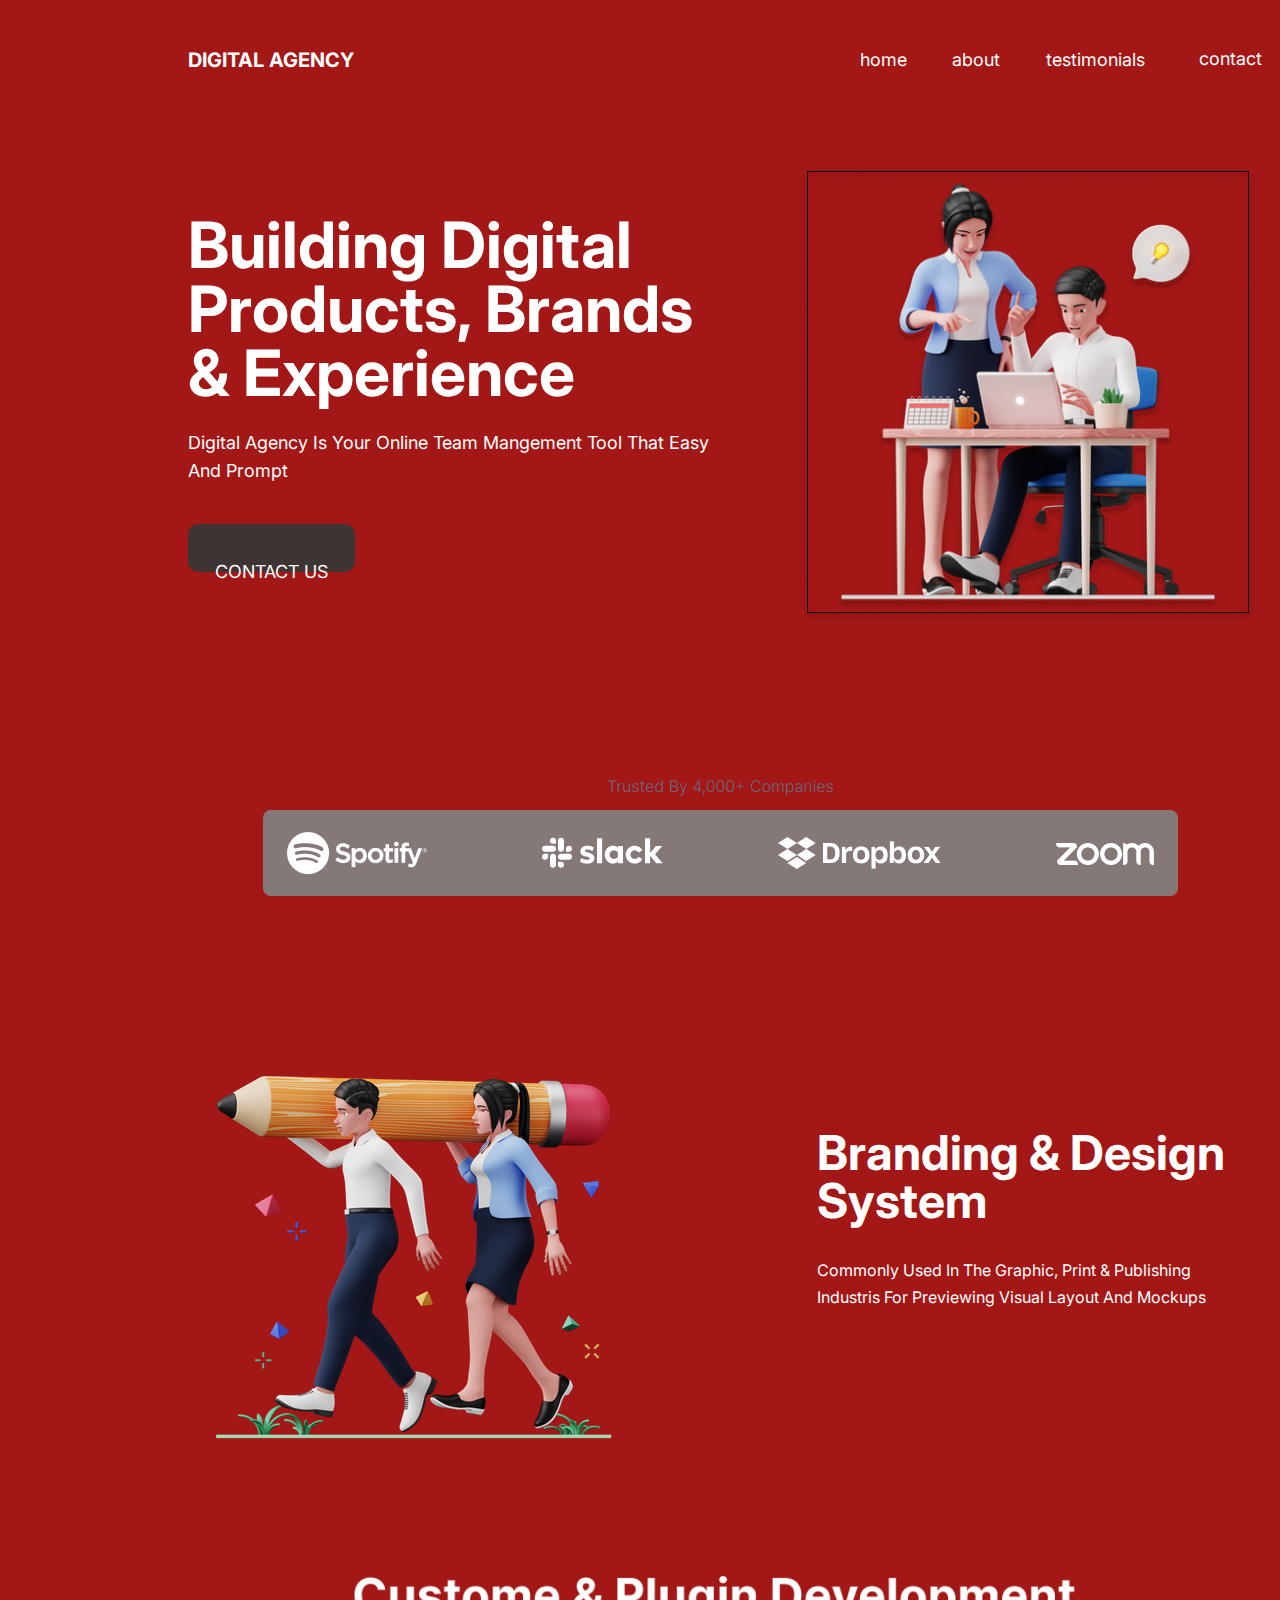
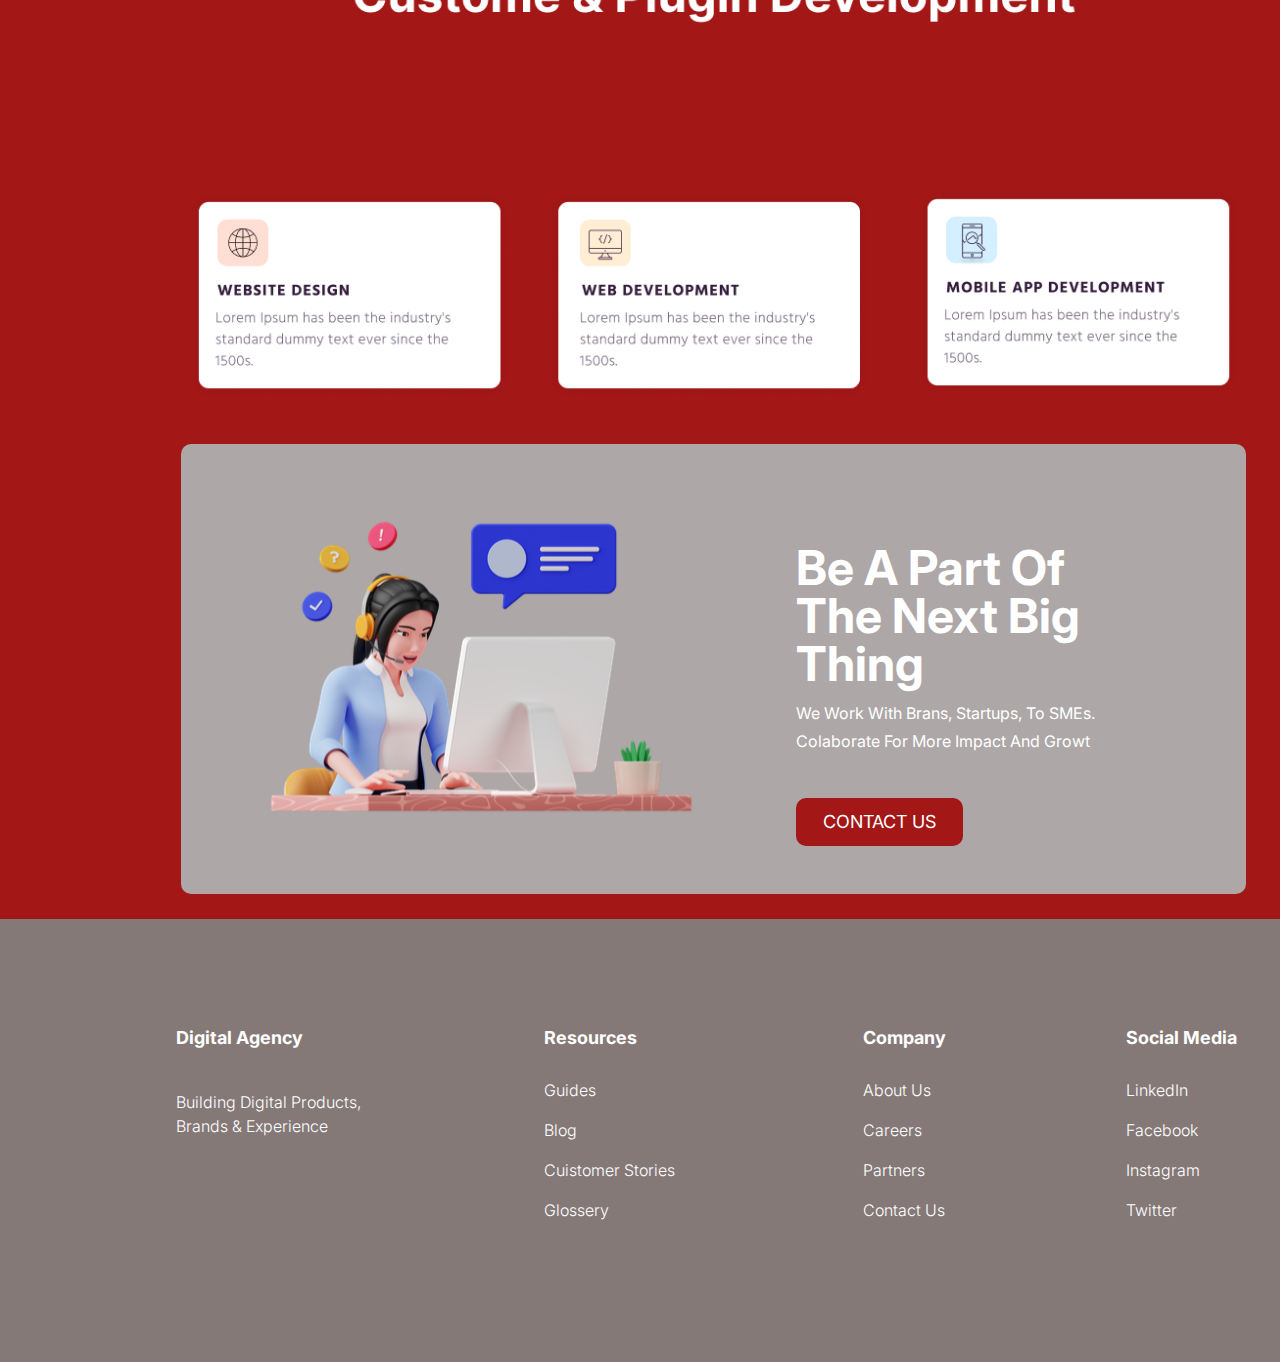
<file: index.html>
<!DOCTYPE html>
<html lang="es">
<head>
    <meta charset="UTF-8">
    <meta name="viewport" content="width=device-width, initial-scale=1.0">
    <title>Landing Page</title>
    <link rel="stylesheet" href="styles.css">
    <link rel="stylesheet" href="https://fonts.googleapis.com/css2?family=Inter:wght@400;700&display=swap">
</head>
<body>
    <!-- Navbar Section -->
   <section>
    <a href="#" class="digital-agency">DIGITAL AGENCY</a>
    <a href="#" class="home">home</a>
    <a href="#" class="about">about</a>
    <a href="#" class="testimonials">testimonials</a>
    <a href="#" class="contact">contact</a>
    <img src="navbar-section/menu.png" alt="Mobile Image" class="mobile-image">
   </section>

   <!-- Hero Section -->
   <section>
    <img src="hero-section/business-people-discussing-business-idea.png" alt="Hero Image" class="hero-image">
    <a class="hero-title">Building Digital Products, Brands & Experience</a>
    <a class="hero-subtext">Digital Agency Is Your Online Team Mangement Tool That Easy And Prompt</a>
    <button class="hero-button">
      <a href="#" class="hero-button-link">CONTACT US</a>
    </button>
   </section>

   <!-- Companies Section -->
   <section>
    <img src="companies-section/Companies Section.png" alt="Companies Image" class="companies-image">
    <img src="companies-section/Companies Section-1.png" alt="Companies Image1" class="companies-image1">
   </section>

   <!-- Branding Section -->
   <section>
    <img src="branding-section/designer-team-working-on-creative-design.png" alt="Branding Image" class="branding-image">
    <a class="branding-title">Branding & Design System</a>
    <a class="branding-subtext">Commonly Used In The Graphic, Print & Publishing Industris For Previewing Visual Layout And Mockups</a>
   </section>

   <!-- Costume Section -->
   <section>
    <img src="costume-section/Custome Section.png" alt="Costume Image" class="costume-image">
    <img src="costume-section/Custome Section1.png" alt="Costume Image1" class="costume-image1">
   </section>

    <!-- Contact Section -->
    <section>
        <header class="contactcontainer">
        </header>
        <img src="contact-section/customer-support.png" alt="Contact Image" class="contact-image">
        <a class="contact-title">Be A Part Of The Next Big Thing</a>
        <a class="contact-subtext">We Work With Brans, Startups, To SMEs. Colaborate For More Impact And Growt</a>
        <button class="contact-button">
          <a href="#" class="contact-button-link">CONTACT US</a>
        </button>
    </section>
    
    <!-- Footer -->
    <footer class="footercontainer">
    </footer>
    <!-- Columna 1 -->
    <a href="#" class="footertittle1-1">Digital Agency</a>
    <a href="#" class="footersubtext1-1">Building Digital Products, Brands & Experience</a>
    <!-- Columna 2 -->
    <a href="#" class="footertittle2-1">Resources</a>
    <a href="#" class="footersubtext2-1">Guides</a>
    <a href="#" class="footersubtext2-2">Blog</a>
    <a href="#" class="footersubtext2-3">Cuistomer Stories</a>
    <a href="#" class="footersubtext2-4">Glossery</a>
    <!-- Columna 3 -->
    <a href="#" class="footertittle3-1">Company</a>
    <a href="#" class="footersubtext3-1">About Us</a>
    <a href="#" class="footersubtext3-2">Careers</a>
    <a href="#" class="footersubtext3-3">Partners</a>
    <a href="#" class="footersubtext3-4">Contact Us</a>
    <!-- Columna 4 -->
    <a href="#" class="footertittle4-1">Social Media</a>
    <a href="#" class="footersubtext4-1">LinkedIn</a>
    <a href="#" class="footersubtext4-2">Facebook</a>
    <a href="#" class="footersubtext4-3">Instagram</a>
    <a href="#" class="footersubtext4-4">Twitter</a>
    
</body>
</html>
</file>
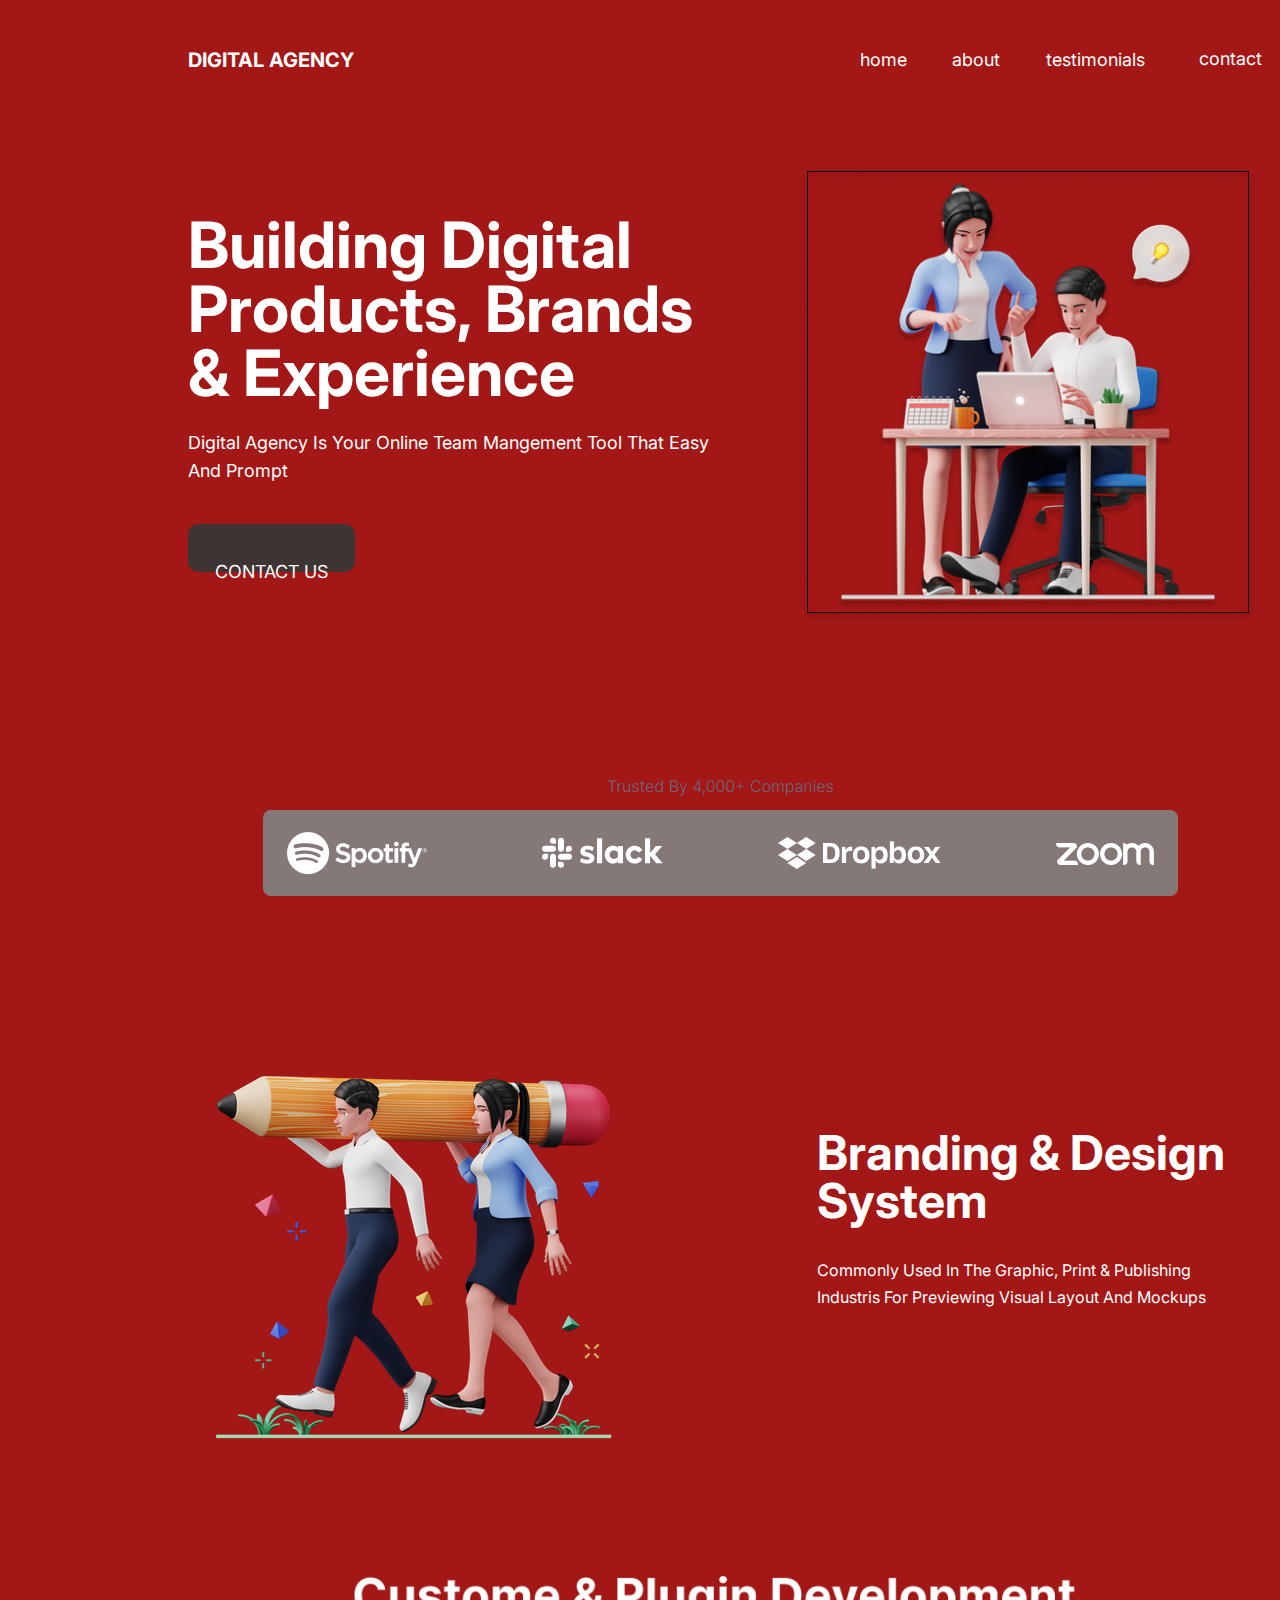
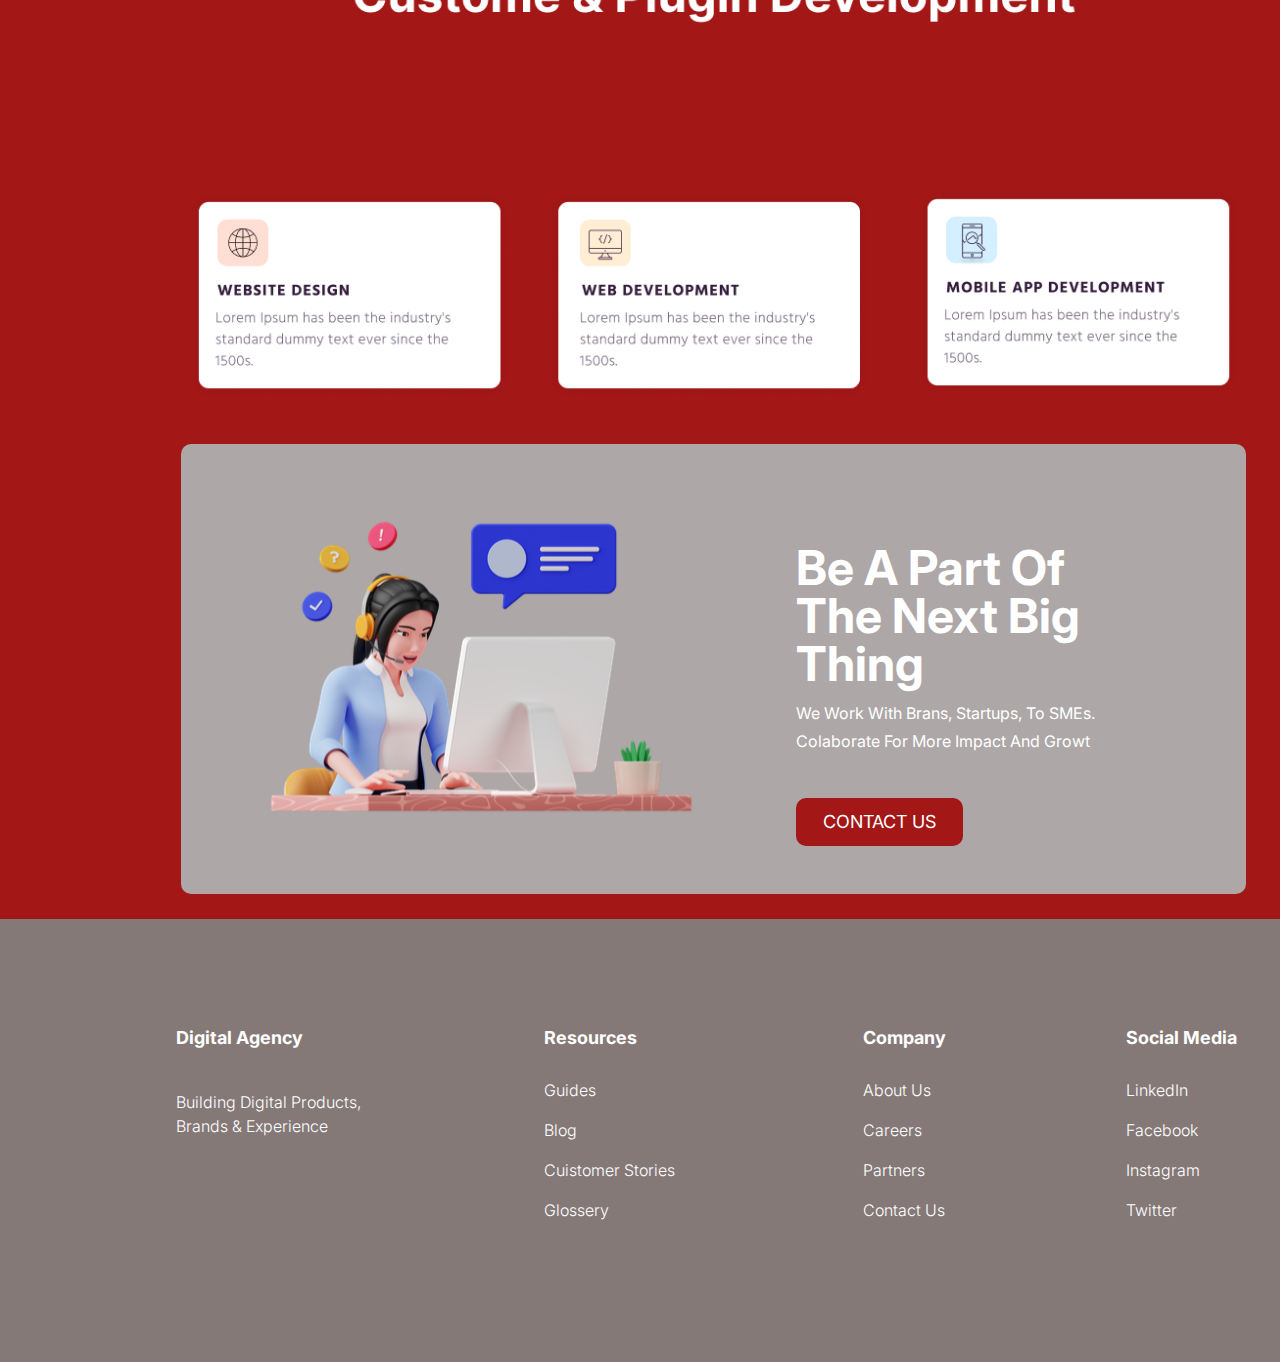
<file: index - copia.html>
<!DOCTYPE html>
<html lang="es">
<head>
    <meta charset="UTF-8">
    <meta name="viewport" content="width=device-width, initial-scale=1.0">
    <title>Landing Page</title>
    <link rel="stylesheet" href="styles.css">
    <link rel="stylesheet" href="https://fonts.googleapis.com/css2?family=Inter:wght@400;700&display=swap">
</head>
<body>
    <!-- Navbar Section -->
    <header class="navbarcontainer">
    </header>
    <a href="#" class="digital-agency">DIGITAL AGENCY</a>
    <a href="#" class="home">home</a>
    <a href="#" class="about">about</a>
    <a href="#" class="testimonials">testimonials</a>
    <a href="#" class="contact">contact</a>

    <!-- Hero Section -->
    <header class="herocontainer">
    </header>
    <img src="hero-section/business-people-discussing-business-idea.png" alt="Hero Image" class="hero-image">
    <a class="hero-title">Building Digital Products, Brands & Experience</a>
    <a class="hero-subtext">Digital Agency Is Your Online Team Mangement Tool That Easy And Prompt</a>
    <button class="hero-button">
      <a href="#" class="hero-button-link">CONTACT US</a>
    </button>
  
    <!-- Companies Section -->
    <header class="companiescontainer">
    </header>
    <img src="companies-section/Companies Section.png" alt="Companies Image" class="companies-image">

    <!-- Branding Section -->
    <header class="brandingcontainer">
    </header>
    <img src="branding-section/designer-team-working-on-creative-design.png" alt="Branding Image" class="branding-image">
    <a class="branding-title">Branding & Design System</a>
    <a class="branding-subtext">Commonly Used In The Graphic, Print & Publishing Industris For Previewing Visual Layout And Mockups</a>

    <!-- Costume Section -->
    <header class="costumecontainer">
    </header>
    <img src="costume-section/Custome Section.png" alt="Costume Image" class="costume-image">

    <!-- Contact Section -->
    <header class="contactcontainer">
    </header>
    <img src="contact-section/customer-support.png" alt="Contact Image" class="contact-image">
    <a class="contact-title">Be A Part Of The Next Big Thing</a>
    <a class="contact-subtext">We Work With Brans, Startups, To SMEs. Colaborate For More Impact And Growt</a>
    <button class="contact-button">
      <a href="#" class="contact-button-link">CONTACT US</a>
    </button>

    <!-- Footer -->
    <footer class="footercontainer">
    </footer>
    <!-- Columna 1 -->
    <a href="#" class="footertittle1-1">Digital Agency</a>
    <a href="#" class="footersubtext1-1">Building Digital Products, Brands & Experience</a>
    <!-- Columna 2 -->
    <a href="#" class="footertittle2-1">Resources</a>
    <a href="#" class="footersubtext2-1">Guides</a>
    <a href="#" class="footersubtext2-2">Blog</a>
    <a href="#" class="footersubtext2-3">Cuistomer Stories</a>
    <a href="#" class="footersubtext2-4">Glossery</a>
    <!-- Columna 3 -->
    <a href="#" class="footertittle3-1">Company</a>
    <a href="#" class="footersubtext3-1">About Us</a>
    <a href="#" class="footersubtext3-2">Careers</a>
    <a href="#" class="footersubtext3-3">Partners</a>
    <a href="#" class="footersubtext3-4">Contact Us</a>
    <!-- Columna 4 -->
    <a href="#" class="footertittle4-1">Social Media</a>
    <a href="#" class="footersubtext4-1">LinkedIn</a>
    <a href="#" class="footersubtext4-2">Facebook</a>
    <a href="#" class="footersubtext4-3">Instagram</a>
    <a href="#" class="footersubtext4-4">Twitter</a>

</body>
</html>
</file>
<file: styles.css>
/* General reset and font settings */
* {
  margin: 0;
  padding: 0;
  box-sizing: border-box;
}

body {
  font-family: 'Inter', sans-serif;
  line-height: 1.6;
  background-color: rgb(163, 23, 23); /* Set background color */
}

/* Remove underline from links */
a {
  text-decoration: none;
  position: absolute;
  color: white;
}

/* Digital Agency */
.digital-agency {
  width: 170px;
  height: 24px;
  top: 48px;
  left: 188px;
  font-family: 'Inter', sans-serif;
  font-size: 20px;
  font-weight: 700;
  line-height: 24.2px;
  text-align: left;
  color: white;
}

/* Mobile Image */
.mobile-image {
  display: none; /* Hidden by default */
}

/* Home */
.home {
  width: 48px;
  height: 28px;
  top: 46px;
  left: 860px;
  font-family: 'Inter', sans-serif;
  font-size: 18px;
  font-weight: 400;
  line-height: 27.5px;
  text-align: left;
  color: white;
}

/* About */
.about {
  width: 50px;
  height: 28px;
  top: 46px;
  left: 952px;
  font-family: 'Inter', sans-serif;
  font-size: 18px;
  font-weight: 400;
  line-height: 27.5px;
  text-align: left;
  color: white;
}

/* Testimonials */
.testimonials {
  width: 103px;
  height: 28px;
  top: 46px;
  left: 1046px;
  font-family: 'Inter', sans-serif;
  font-size: 18px;
  font-weight: 400;
  line-height: 27.5px;
  text-align: left;
  color: white;
}

/* Contact */
.contact {
  width: 65px;
  height: 22px;
  top: 48px;
  left: 1199px;
  font-family: 'Inter', sans-serif;
  font-size: 18px;
  font-weight: 400;
  line-height: 21.78px;
  text-align: left;
  color: white;
}

/* Hero Section adjustments for responsiveness */

/* Default (large screens) */
.hero-image {
  width: 450px;
  height: 450px;
  position: absolute;
  top: 171px;
  left: 803px;
  opacity: 1;
}

.hero-title {
  width: 540px;
  height: 192px;
  position: absolute;
  top: 213px;
  left: 188px;
  font-family: 'Inter', sans-serif;
  font-size: 64px;
  font-weight: 700;
  line-height: 64px;
  text-align: left;
  color: white;
}

.hero-subtext {
  width: 525px;
  height: 56px;
  position: absolute;
  top: 429px;
  left: 188px;
  font-family: 'Inter', sans-serif;
  font-size: 18px;
  font-weight: 400;
  line-height: 27.5px;
  text-align: left;
  color: white;
}

.hero-button {
  width: 167px;
  height: 48px;
  position: absolute;
  top: 524px;
  left: 188px;
  border-radius: 10px;
  background-color: #3F3434;
  border: none;
}

.hero-button-link {
  display: block;
  width: 100%;
  height: 100%;
  text-align: center;
  line-height: 48px;
  color: white;
  text-decoration: none;
  font-family: 'Inter', sans-serif;
  font-size: 18px;
  font-weight: 400;
}

/* Companies Image */
.companies-image {
  width: 915px;
  height: 118px;
  position: absolute; /* Ensure it's positioned correctly */
  top: 778px;
  left: 263px;
  opacity: 1; /* Full opacity */
}

/* Companies Image1 */
.companies-image1 {
  width: 380px;
  height: 116px;
  position: absolute;
  top: 952px;
  left: 24px;
  opacity: 0; /* Hidden by default */
}

/* Branding Section */
.branding-image {
  width: 450px;
  height: 450px;
  position: absolute;
  top: 1032px;
  left: 188px;
  gap: 0px;
  opacity: 1; /* Full opacity */
}

/* Branding Title */
.branding-title {
  width: 435.69px;
  height: 102.35px;
  position: absolute;
  top: 1129px;
  left: 817.31px;
  gap: 0px;
  opacity: 1; /* Full opacity */
  font-family: 'Inter', sans-serif;
  font-size: 48px;
  font-weight: 700;
  line-height: 48px;
  text-align: left;
  color: white; /* Set the text color to white, if needed */
}

/* Branding Subtext */
.branding-subtext {
  width: 392.22px;
  height: 83.16px;
  position: absolute;
  top: 1256.93px;
  left: 817.31px;
  gap: 0px;
  opacity: 1; /* Full opacity */
  font-family: 'Inter', sans-serif;
  font-size: 16px;
  font-weight: 400;
  line-height: 27.5px;
  text-align: left;
  color: white; /* Set the text color to white, if needed */
}

/* Costume Image */
.costume-image {
  width: 1052px;
  height: 427px;
  position: absolute; /* Ensure it's positioned correctly */
  top: 1572px;
  left: 188px;
  gap: 0px;
  opacity: 1; /* Full opacity */
}

.costume-image1 {
  width: 380px;
  height: 372px;
  position: absolute; /* Ensure it's positioned correctly */
  top: 1591px;
  left: 24px;
  gap: 0px;
  opacity: 0; /* Full opacity */
}

/* Contact Image */
.contact-image {
  width: 450px;
  height: 450.43px;
  position: absolute; /* Ensure it's positioned correctly */
  top: 2044px;
  left: 256px;
  gap: 0px;
  opacity: 1; /* Full opacity */
}

/* Contact Title */
.contact-title {
  width: 361px;
  height: 102.1px;
  position: absolute; /* Ensure it's positioned correctly */
  top: 2144.1px;
  left: 796px;
  gap: 0px;
  opacity: 1;
  font-family: 'Inter', sans-serif; /* Ensure the Inter font is included */
  font-size: 48px;
  font-weight: 700;
  line-height: 48px;
  text-align: left;
  color: white; /* Set the text color to white */
}

/* Contact Section */
.contactcontainer {
  width: 1065px;
  height: 450.43px;
  position: absolute; /* Ensure it's positioned correctly */
  top: 2044px;
  left: 181px;
  gap: 0px;
  opacity: 1; /* Full opacity */
  background-color: rgb(173, 167, 167); /* Background color (if needed) */
  border-radius: 10px; /* Rounds the edges */
}

/* Contact Subtext */
.contact-subtext {
  width: 360px;
  height: 52.05px;
  position: absolute; /* Ensure it's positioned correctly */
  top: 2300.21px;
  left: 796px;
  gap: 0px;
  opacity: 1; /* Full opacity */
  font-family: 'Inter', sans-serif; /* Ensure the Inter font is included */
  font-size: 16px;
  font-weight: 400;
  line-height: 27.5px;
  text-align: left;
  color: white; /* Set the text color to white */
}

/* Contact Button */
.contact-button {
  width: 167px;
  height: 48px;
  position: absolute;
  top: 2398px;
  left: 796px;
  gap: 0px;
  border-radius: 10px; 
  opacity: 1;
  background-color: rgb(163, 23, 23);
  border: none;
  display: flex; /* Add flex display to align content */
  align-items: center; /* Center vertically */
  justify-content: center; /* Center horizontally */
}

/* Contact Button Link */
.contact-button-link {
  display: block;
  width: 100%;
  height: 100%;
  text-align: center;
  line-height: 48px; /* Center text vertically */
  color: white;
  text-decoration: none;
  font-family: 'Inter', sans-serif;
  font-size: 18px;
  font-weight: 400;
}

/* Footer */
.footercontainer {
  width: 1440px;
  height: 443px;
  position: absolute; /* Ensure it's positioned correctly */
  top: 2519px;
  left: -7px;
  gap: 0px;
  opacity: 1; /* Full opacity */
  background-color: rgb(133, 121, 120); /* Background color (adjust as needed) */
}

/* Footer Title */
.footertittle1-1 {
  width: 139.74px;
  height: 26px;
  position: absolute; /* Ensure it's positioned correctly */
  top: 2624px; /* Position it relative to the body */
  left: 176.32px; /* Position it relative to the body */
  gap: 0px;
  opacity: 1; /* Full opacity */
  font-family: 'Inter', sans-serif; /* Ensure the Inter font is included */
  font-size: 18px;
  font-weight: 700;
  line-height: 27.5px;
  text-align: left;
  color: white; /* Set the text color to white if needed */
}

/* Footer Subtext */
.footersubtext1-1 {
  width: 189.29px;
  height: 48px;
  position: absolute; /* Ensure it's positioned correctly */
  top: 2690px; /* Position it relative to the body */
  left: 176.32px; /* Position it relative to the body */
  gap: 0px;
  opacity: 1; /* Full opacity */
  font-family: 'Inter', sans-serif; /* Ensure the Inter font is included */
  font-size: 16px;
  font-weight: 300;
  line-height: 24px;
  text-align: left;
  color: white; /* Set the text color to white if needed */
}

/* Footer Title Column 2 */
.footertittle2-1 {
  width: 102.07px;
  height: 26px;
  position: absolute; /* Ensure it's positioned correctly */
  top: 2624px; /* Position it relative to the body */
  left: 544px; /* Position it relative to the body */
  gap: 0px;
  opacity: 1; /* Full opacity */
  font-family: 'Inter', sans-serif; /* Ensure the Inter font is included */
  font-size: 18px;
  font-weight: 700;
  line-height: 27.5px;
  text-align: left;
  color: white; /* Set the text color to white if needed */
}

/* Footer Subtext Column 2 */
.footersubtext2-1 {
  width: 55.77px;
  height: 16px;
  position: absolute; /* Ensure it's positioned correctly */
  top: 2682px; /* Position it relative to the body */
  left: 544px; /* Position it relative to the body */
  gap: 0px;
  opacity: 1; /* Full opacity */
  font-family: 'Inter', sans-serif; /* Ensure the Inter font is included */
  font-size: 16px;
  font-weight: 300;
  line-height: 16px;
  text-align: left;
  color: white; /* Set the text color to white if needed */
}

/* Footer Subtext Column 2 Item 2 */
.footersubtext2-2 {
  width: 35.78px;
  height: 16px;
  position: absolute; /* Ensure it's positioned correctly */
  top: 2722px; /* Position it relative to the body */
  left: 544px; /* Position it relative to the body */
  gap: 0px;
  opacity: 1; /* Full opacity */
  font-family: 'Inter', sans-serif; /* Ensure the Inter font is included */
  font-size: 16px;
  font-weight: 300;
  line-height: 16px;
  text-align: left;
  color: white; /* Set the text color to white if needed */
}

/* Footer Subtext Column 2 Item 3 */
.footersubtext2-3 {
  width: 141px;
  height: 16px;
  position: absolute; /* Ensure it's positioned correctly */
  top: 2762px; /* Position it relative to the body */
  left: 544px; /* Position it relative to the body */
  gap: 0px;
  opacity: 1; /* Full opacity */
  font-family: 'Inter', sans-serif; /* Ensure the Inter font is included */
  font-size: 16px;
  font-weight: 300;
  line-height: 16px;
  text-align: left;
  color: white; /* Set the text color to white if needed */
}

/* Footer Subtext Column 2 Item 4 */
.footersubtext2-4 {
  width: 69.45px;
  height: 16px;
  position: absolute; /* Ensure it's positioned correctly */
  top: 2802px; /* Position it relative to the body */
  left: 544px; /* Position it relative to the body */
  gap: 0px;
  opacity: 1; /* Full opacity */
  font-family: 'Inter', sans-serif; /* Ensure the Inter font is included */
  font-size: 16px;
  font-weight: 300;
  line-height: 16px;
  text-align: left;
  color: white; /* Set the text color to white if needed */
}

/* Footer Title Column 3 Item 1 */
.footertittle3-1 {
  width: 85.23px;
  height: 26px;
  position: absolute; /* Ensure it's positioned correctly */
  top: 2624px; /* Position it relative to the body */
  left: 863px; /* Position it relative to the body */
  gap: 0px;
  opacity: 1; /* Full opacity */
  font-family: 'Inter', sans-serif; /* Ensure the Inter font is included */
  font-size: 18px;
  font-weight: 700;
  line-height: 27.5px;
  text-align: left;
  color: white; /* Set the text color to white if needed */
}

/* Footer Subtext Column 3 Item 1 */
.footersubtext3-1 {
  width: 69.37px;
  height: 16px;
  position: absolute; /* Ensure it's positioned correctly */
  top: 2682px; /* Position it relative to the body */
  left: 863px; /* Position it relative to the body */
  gap: 0px;
  opacity: 1; /* Full opacity */
  font-family: 'Inter', sans-serif; /* Ensure the Inter font is included */
  font-size: 16px;
  font-weight: 300;
  line-height: 16px;
  text-align: left;
  color: white; /* Set the text color to white if needed */
}

/* Footer Subtext Column 3 Item 2 */
.footersubtext3-2 {
  width: 58.47px;
  height: 16px;
  position: absolute; /* Ensure it's positioned correctly */
  top: 2722px; /* Position it relative to the body */
  left: 863px; /* Position it relative to the body */
  gap: 0px;
  opacity: 1; /* Full opacity */
  font-family: 'Inter', sans-serif; /* Ensure the Inter font is included */
  font-size: 16px;
  font-weight: 300;
  line-height: 16px;
  text-align: left;
  color: white; /* Set the text color to white if needed */
}

/* Footer Subtext Column 3 Item 3 */
.footersubtext3-3 {
  width: 63.43px;
  height: 16px;
  position: absolute; /* Ensure it's positioned correctly */
  top: 2762px; /* Position it relative to the body */
  left: 863px; /* Position it relative to the body */
  gap: 0px;
  opacity: 1; /* Full opacity */
  font-family: 'Inter', sans-serif; /* Ensure the Inter font is included */
  font-size: 16px;
  font-weight: 300;
  line-height: 16px;
  text-align: left;
  color: white; /* Set the text color to white if needed */
}

/* Footer Subtext Column 3 Item 4 */
.footersubtext3-4 {
  width: 84.24px;
  height: 16px;
  position: absolute; /* Ensure it's positioned correctly */
  top: 2802px; /* Position it relative to the body */
  left: 863px; /* Position it relative to the body */
  gap: 0px;
  opacity: 1; /* Full opacity */
  font-family: 'Inter', sans-serif; /* Ensure the Inter font is included */
  font-size: 16px;
  font-weight: 300;
  line-height: 16px;
  text-align: left;
  color: white; /* Set the text color to white if needed */
}

/* Footer Title Column 4 Item 1 */
.footertittle4-1 {
  width: 123.19px;
  height: 26px;
  position: absolute; /* Ensure it's positioned correctly */
  top: 2624px; /* Position it relative to the body */
  left: 1126px; /* Position it relative to the body */
  gap: 0px;
  opacity: 1; /* Full opacity */
  font-family: 'Inter', sans-serif; /* Ensure the Inter font is included */
  font-size: 18px;
  font-weight: 700;
  line-height: 27.5px;
  text-align: left;
  color: white; /* Set the text color to white if needed */
}

.footersubtext4-1 {
  width: 68.68px;
  height: 16px;
  position: absolute; /* Ensure it's positioned correctly */
  top: 2682px; /* Position it relative to the body */
  left: 1126px; /* Position it relative to the body */
  gap: 0px;
  opacity: 1; /* Full opacity */
  font-family: 'Inter', sans-serif; /* Ensure the Inter font is included */
  font-size: 16px;
  font-weight: 300;
  line-height: 16px;
  text-align: left;
  color: white; /* Set the text color to white if needed */
}

.footersubtext4-2 {
  width: 80.67px;
  height: 16px;
  position: absolute; /* Ensure it's positioned correctly */
  top: 2722px; /* Position it relative to the body */
  left: 1126px; /* Position it relative to the body */
  gap: 0px;
  opacity: 1; /* Full opacity */
  font-family: 'Inter', sans-serif; /* Ensure the Inter font is included */
  font-size: 16px;
  font-weight: 300;
  line-height: 16px;
  text-align: left;
  color: white; /* Set the text color to white if needed */
}

.footersubtext4-3 {
  width: 81.76px;
  height: 16px;
  position: absolute; /* Ensure it's positioned correctly */
  top: 2762px; /* Position it relative to the body */
  left: 1126px; /* Position it relative to the body */
  gap: 0px;
  opacity: 1; /* Full opacity */
  font-family: 'Inter', sans-serif; /* Ensure the Inter font is included */
  font-size: 16px;
  font-weight: 300;
  line-height: 16px;
  text-align: left;
  color: white; /* Set the text color to white if needed */
}

.footersubtext4-4 {
  width: 57.78px;
  height: 16px;
  position: absolute; /* Ensure it's positioned correctly */
  top: 2802px; /* Position it relative to the body */
  left: 1126px; /* Position it relative to the body */
  gap: 0px;
  opacity: 1; /* Full opacity */
  font-family: 'Inter', sans-serif; /* Ensure the Inter font is included */
  font-size: 16px;
  font-weight: 300;
  line-height: 16px;
  text-align: left;
  color: white; /* Set the text color to white if needed */
}

/* Media Queries for Responsiveness */

/* Medium devices (tablets, 768px and up) */
@media (max-width: 1199px) {
  .digital-agency {
    left: 100px;
  }

  .home {
    left: 600px;
  }

  .about {
    left: 680px;
  }

  .testimonials {
    left: 760px;
  }

  .contact {
    left: 900px;
  }

  .hero-image {
    width: 80%; /* Adjust the width */
    height: auto; /* Maintain aspect ratio */
    top: 150px;
    left: 50%; /* Center horizontally */
    transform: translateX(-50%);
  }

  .hero-title {
    width: 80%; /* Adjust width */
    font-size: 48px;
    top: 200px;
    left: 50%;
    transform: translateX(-50%);
  }

  .hero-subtext {
    width: 80%;
    font-size: 16px;
    top: 350px;
    left: 50%;
    transform: translateX(-50%);
  }

  .hero-button {
    width: 150px;
    top: 450px;
    left: 50%;
    transform: translateX(-50%);
  }
}

/* Small devices (phones, 600px and below) */
@media (max-width: 600px) {
  .home,
  .about,
  .testimonials,
  .contact {
    display: none; /* Hide these elements */
  }

  .mobile-image {
    display: block; /* Show image only on small devices */
    width: 24px;
    height: 24px;
    position: absolute;
    top: 42px;
    left: 406px;
    padding: 4.4px 2px 4px 2px;
    opacity: 1;
  }

  .hero-image {
    width: 70%; /* Smaller image */
    height: auto;
    top: 620px;
    left: 50%;
    transform: translateX(-50%);
  }

  .hero-title {
    width: 90%;
    font-size: 36px;
    top: 180px;
    left: 50%;
    transform: translateX(-50%);
    text-align: center;
  }

  .hero-subtext {
    width: 90%;
    font-size: 14px;
    top: 400px;
    left: 50%;
    transform: translateX(-50%);
    text-align: center;
  }

  .hero-button {
    width: 130px;
    top: 500px;
    left: 50%;
    transform: translateX(-50%);
  }

  .companies-image {
    display: none; /* Hide companies image on small devices */
  }

  .companies-image1 {
    display: block; /* Show companies image1 only on small devices */
    opacity: 1; /* Make it visible */
  }

  .costume-image {
    display: none; /* Hide companies image on small devices */
  }

  .costume-image1 {
    display: block; /* Show companies image1 only on small devices */
    opacity: 1; /* Make it visible */
  }

  .branding-image {
    width: 80%; /* Adjust the width to fit the screen */
    height: auto; /* Maintain aspect ratio */
    top: 1220px; /* Adjust position */
    left: 10%; /* Center horizontally */
    transform: translateX(-10%); /* Centering */
  }

  .branding-title {
    width: 90%; /* Adjust width to fit smaller screens */
    font-size: 24px; /* Adjust font size for smaller screens */
    top: 1100px; /* Adjust position */
    left: 5%; /* Center horizontally */
    transform: translateX(-5%); /* Centering */
    text-align: center; /* Center text */
  }

  .branding-subtext {
    width: 90%; /* Adjust width to fit smaller screens */
    font-size: 14px; /* Adjust font size for smaller screens */
    top: 1160px; /* Adjust position */
    left: 5%; /* Center horizontally */
    transform: translateX(-5%); /* Centering */
    text-align: center; /* Center text */
  }
}
</file>
